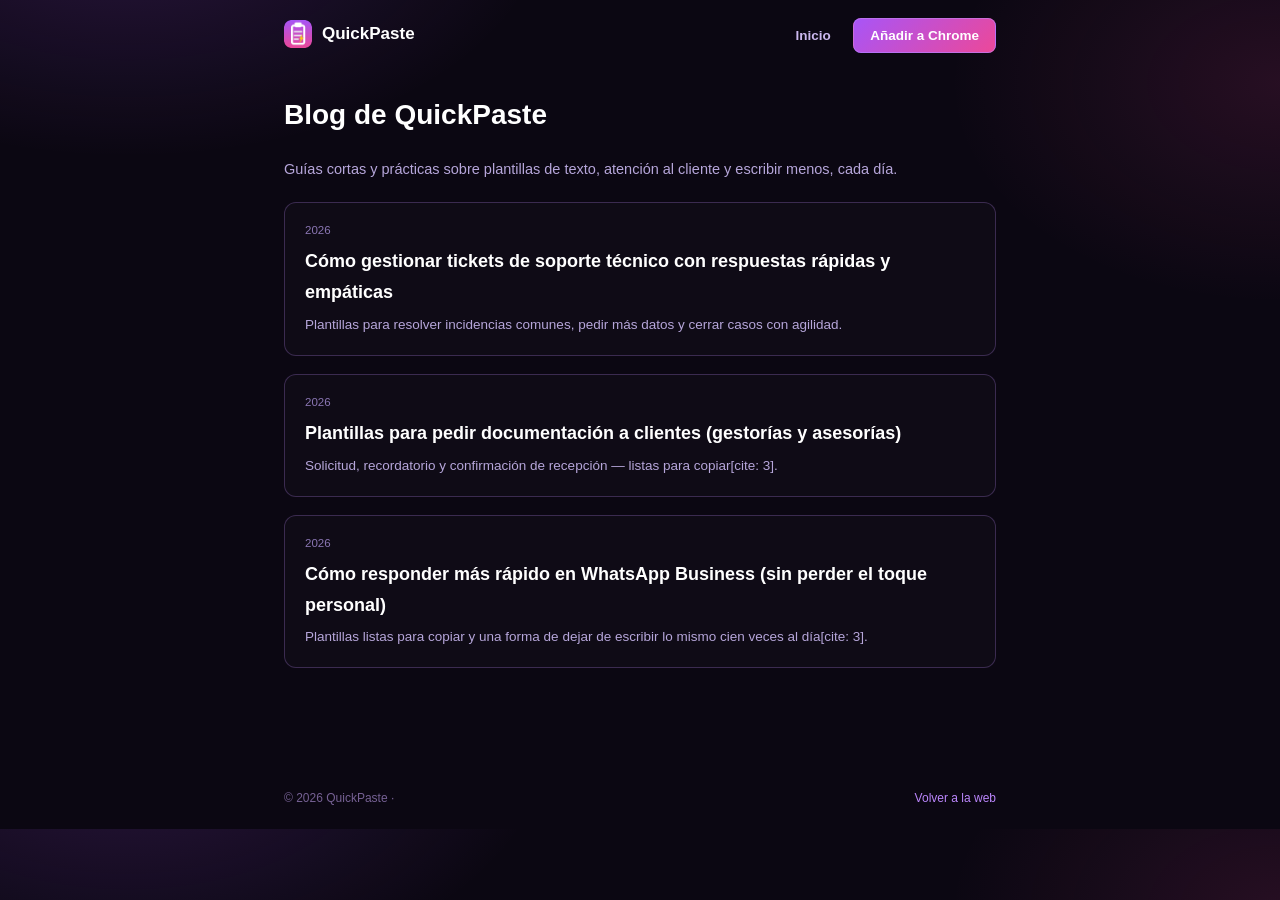
<file: blog/index.html>
<!DOCTYPE html>
<html lang="es">
<head>
  <meta charset="UTF-8">
  <meta name="viewport" content="width=device-width, initial-scale=1.0">
  <title>Blog de QuickPaste — Plantillas, atención al cliente y productividad</title>
  <meta name="description" content="Guías prácticas sobre plantillas de texto, autotexto y atención al cliente en WhatsApp Business, email y CRM. Del equipo de QuickPaste.">
  <meta property="og:title" content="Blog de QuickPaste">
  <meta property="og:description" content="Guías prácticas sobre plantillas de texto y atención al cliente rápida.">
  <meta property="og:image" content="https://d6gr6fcn86-png.github.io/QuickPaste/og-quickpaste.png">
  <meta property="og:type" content="website">
  <link rel="canonical" href="https://d6gr6fcn86-png.github.io/QuickPaste/blog/">
  <link rel="stylesheet" href="blog.css">
  <!-- Google tag (gtag.js) -->
  <script async src="https://www.googletagmanager.com/gtag/js?id=G-S9P4JF60H2"></script>
  <script>
    window.dataLayer = window.dataLayer || [];
    function gtag(){dataLayer.push(arguments);}
    gtag('js', new Date());
    gtag('config', 'G-S9P4JF60H2');
  </script>
</head>
<body>

  <header class="blog-header">
    <a class="blog-brand" href="https://d6gr6fcn86-png.github.io/QuickPaste/">
      <img src="https://d6gr6fcn86-png.github.io/QuickPaste/icon128.png" alt="QuickPaste">
      QuickPaste
    </a>
    <nav class="blog-nav">
      <a href="https://d6gr6fcn86-png.github.io/QuickPaste/">Inicio</a>
      <a href="https://chromewebstore.google.com/detail/lidkipeabdefmfhphpkggafkdlocklhc?utm_source=blog&utm_medium=website&utm_campaign=nav" class="blog-cta">Añadir a Chrome</a>
    </nav>
  </header>

  <main>
    <h1 style="color:#fff;font-size:28px;margin-top:10px;">Blog de QuickPaste</h1>
    <p style="color:#b6a6da;font-size:14.5px;">Guías cortas y prácticas sobre plantillas de texto, atención al cliente y escribir menos, cada día.</p>

    <div class="post-list">
      <a class="post-card" href="como-gestionar-tickets-soporte-tecnico-respuestas-rapidas.html">
        <span class="post-date">2026</span>
        <h2>Cómo gestionar tickets de soporte técnico con respuestas rápidas y empáticas</h2>
        <p>Plantillas para resolver incidencias comunes, pedir más datos y cerrar casos con agilidad.</p>
      </a>
      <a class="post-card" href="plantillas-pedir-documentacion-a-clientes-gestorias.html">
        <span class="post-date">2026</span>
        <h2>Plantillas para pedir documentación a clientes (gestorías y asesorías)</h2>
        <p>Solicitud, recordatorio y confirmación de recepción — listas para copiar[cite: 3].</p>
      </a>
      <a class="post-card" href="como-responder-mas-rapido-en-whatsapp-business.html">
        <span class="post-date">2026</span>
        <h2>Cómo responder más rápido en WhatsApp Business (sin perder el toque personal)</h2>
        <p>Plantillas listas para copiar y una forma de dejar de escribir lo mismo cien veces al día[cite: 3].</p>
      </a>
    </div>
  </main>

  <footer class="blog-footer">
    © 2026 QuickPaste · <a href="https://d6gr6fcn86-png.github.io/QuickPaste/">Volver a la web</a>
  </footer>

</body>
</html>
</file>
<file: blog/blog.css>
/* ==========================================================================
   QuickPaste Blog - Hoja de estilo compartida
   Misma paleta que popup.css / landing: morado-rosa sobre fondo oscuro.
   ========================================================================== */

* { box-sizing: border-box; }

body {
  margin: 0;
  font-family: -apple-system, BlinkMacSystemFont, "Segoe UI", Roboto, Helvetica, Arial, sans-serif;
  background:
    radial-gradient(ellipse 700px 400px at 10% -10%, rgba(168, 85, 247, 0.18), transparent 60%),
    radial-gradient(ellipse 600px 400px at 100% 10%, rgba(236, 72, 153, 0.12), transparent 55%),
    #0b0712;
  color: #e9e2f7;
  line-height: 1.7;
}

a { color: #bb86fc; text-decoration: none; }
a:hover { text-decoration: underline; }

.blog-header, .blog-footer {
  max-width: 760px;
  margin: 0 auto;
  padding: 20px 24px;
  display: flex;
  align-items: center;
  justify-content: space-between;
  gap: 12px;
  flex-wrap: wrap;
}

.blog-brand {
  display: flex;
  align-items: center;
  gap: 10px;
  font-weight: 800;
  font-size: 17px;
  color: #ffffff;
}

.blog-brand img { width: 28px; height: 28px; border-radius: 7px; }

.blog-nav a { font-size: 13.5px; font-weight: 600; color: #cbb8ee; margin-left: 18px; }

.blog-cta {
  border: 1px solid rgba(187, 134, 252, 0.6);
  background: linear-gradient(135deg, #a855f7 0%, #ec4899 100%);
  color: #fff !important;
  padding: 9px 16px;
  border-radius: 8px;
  font-weight: 700;
  font-size: 13px;
}
.blog-cta:hover { text-decoration: none; box-shadow: 0 0 16px rgba(168, 85, 247, 0.6); }

main {
  max-width: 760px;
  margin: 0 auto;
  padding: 12px 24px 60px;
}

/* Índice del blog */
.post-list { display: flex; flex-direction: column; gap: 18px; margin-top: 20px; }

.post-card {
  display: block;
  border: 1px solid rgba(187, 134, 252, 0.25);
  border-radius: 12px;
  padding: 18px 20px;
  background: rgba(255, 255, 255, 0.02);
  transition: border-color 0.2s ease, transform 0.2s ease;
}
.post-card:hover { border-color: rgba(187, 134, 252, 0.6); transform: translateY(-2px); text-decoration: none; }

.post-card h2 { margin: 0 0 6px; font-size: 18px; color: #ffffff; }
.post-card p { margin: 0; font-size: 13.5px; color: #b6a6da; }
.post-date { display: block; font-size: 11.5px; color: #8a76b3; margin-bottom: 6px; }

/* Artículo individual */
article h1 {
  font-size: 30px;
  font-weight: 800;
  color: #ffffff;
  line-height: 1.25;
  margin: 10px 0 6px;
}

article .post-meta { font-size: 12.5px; color: #8a76b3; margin-bottom: 28px; }

article h2 {
  font-size: 21px;
  color: #ffffff;
  margin-top: 38px;
  border-left: 3px solid #bb86fc;
  padding-left: 12px;
}

article p, article li { font-size: 15.5px; color: #d6c6ef; }
article ul, article ol { padding-left: 22px; }

article pre, article .template-box {
  background: rgba(255, 255, 255, 0.04);
  border: 1px solid rgba(187, 134, 252, 0.3);
  border-radius: 10px;
  padding: 14px 16px;
  font-size: 13.5px;
  color: #f0ecf9;
  white-space: pre-wrap;
  font-family: ui-monospace, SFMono-Regular, Menlo, Consolas, monospace;
  margin: 14px 0;
}

.inline-cta {
  margin: 36px 0;
  padding: 20px;
  text-align: center;
  border: 1px solid rgba(187, 134, 252, 0.4);
  border-radius: 12px;
  background: linear-gradient(135deg, rgba(168, 85, 247, 0.12), rgba(236, 72, 153, 0.08));
}

.inline-cta p { margin: 0 0 12px; color: #f0ecf9; font-weight: 600; }

.blog-footer { font-size: 12px; color: #766194; margin-top: 40px; }
</file>
